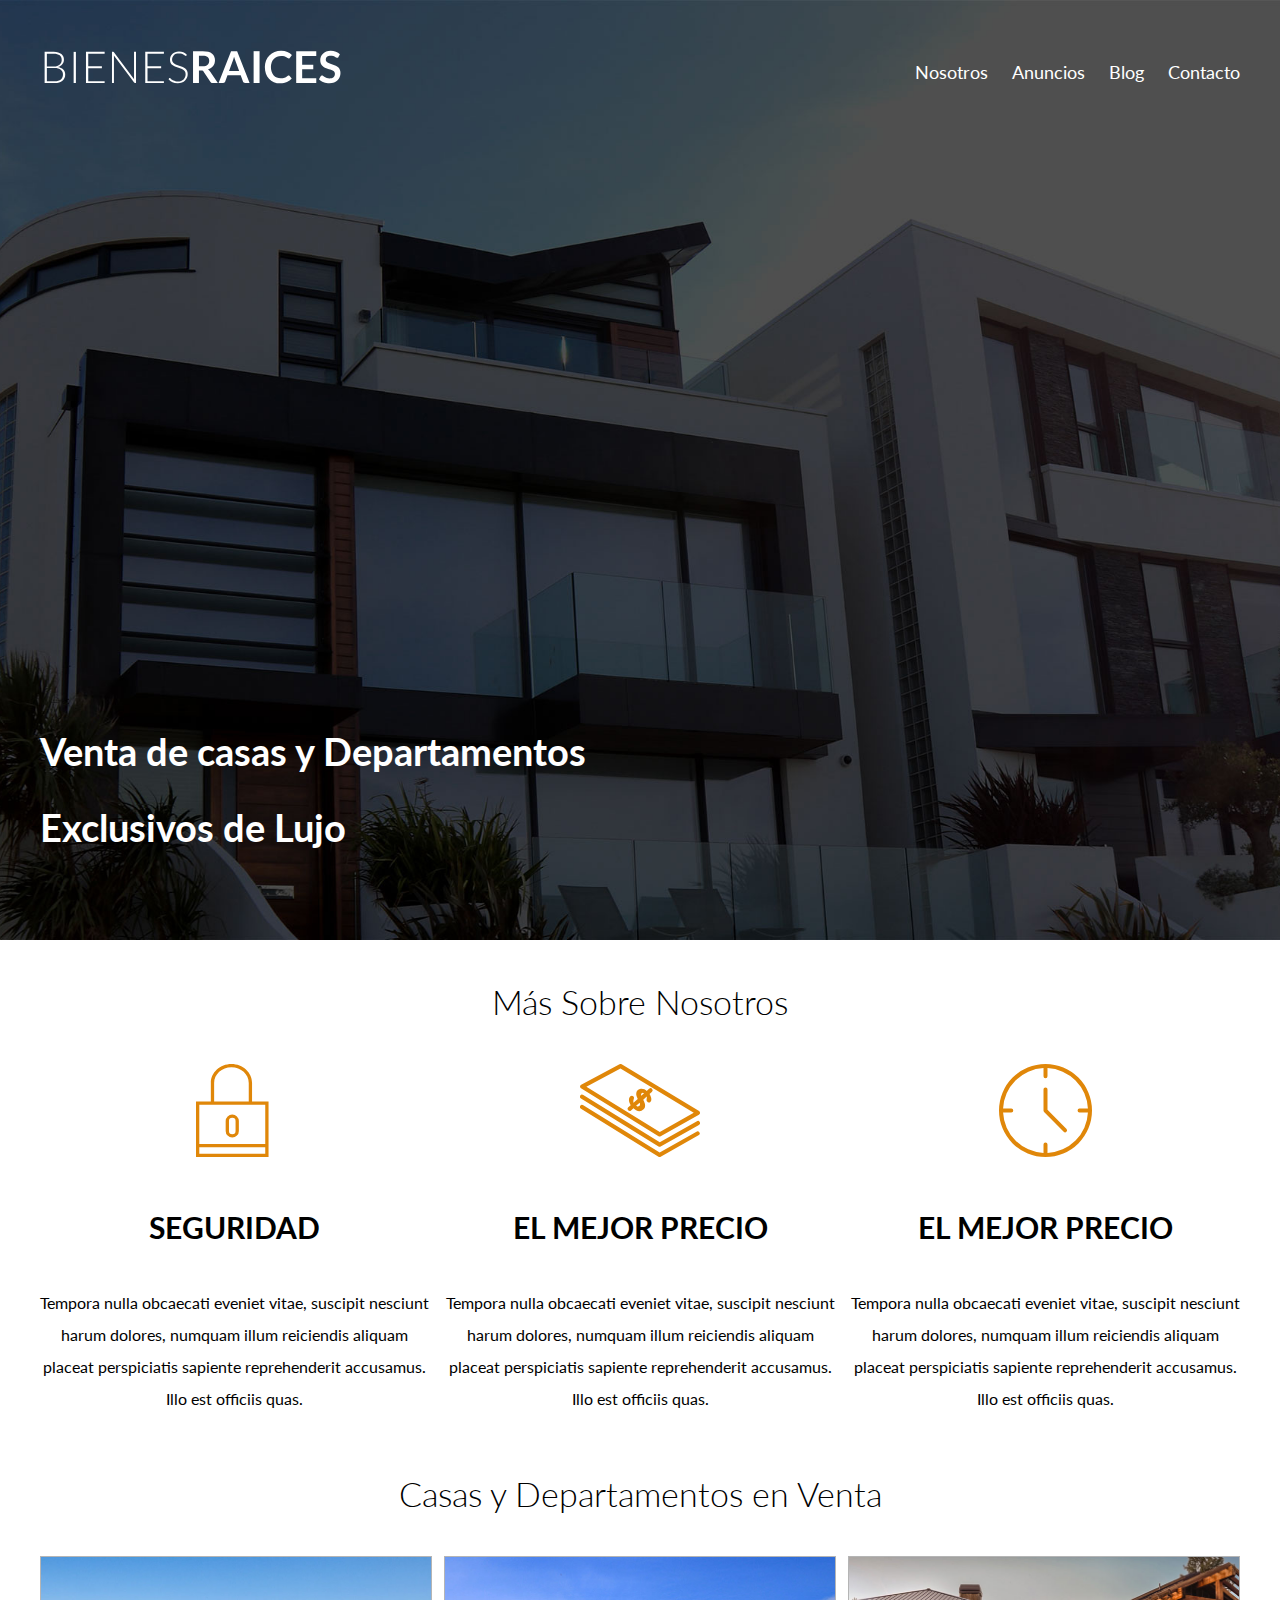
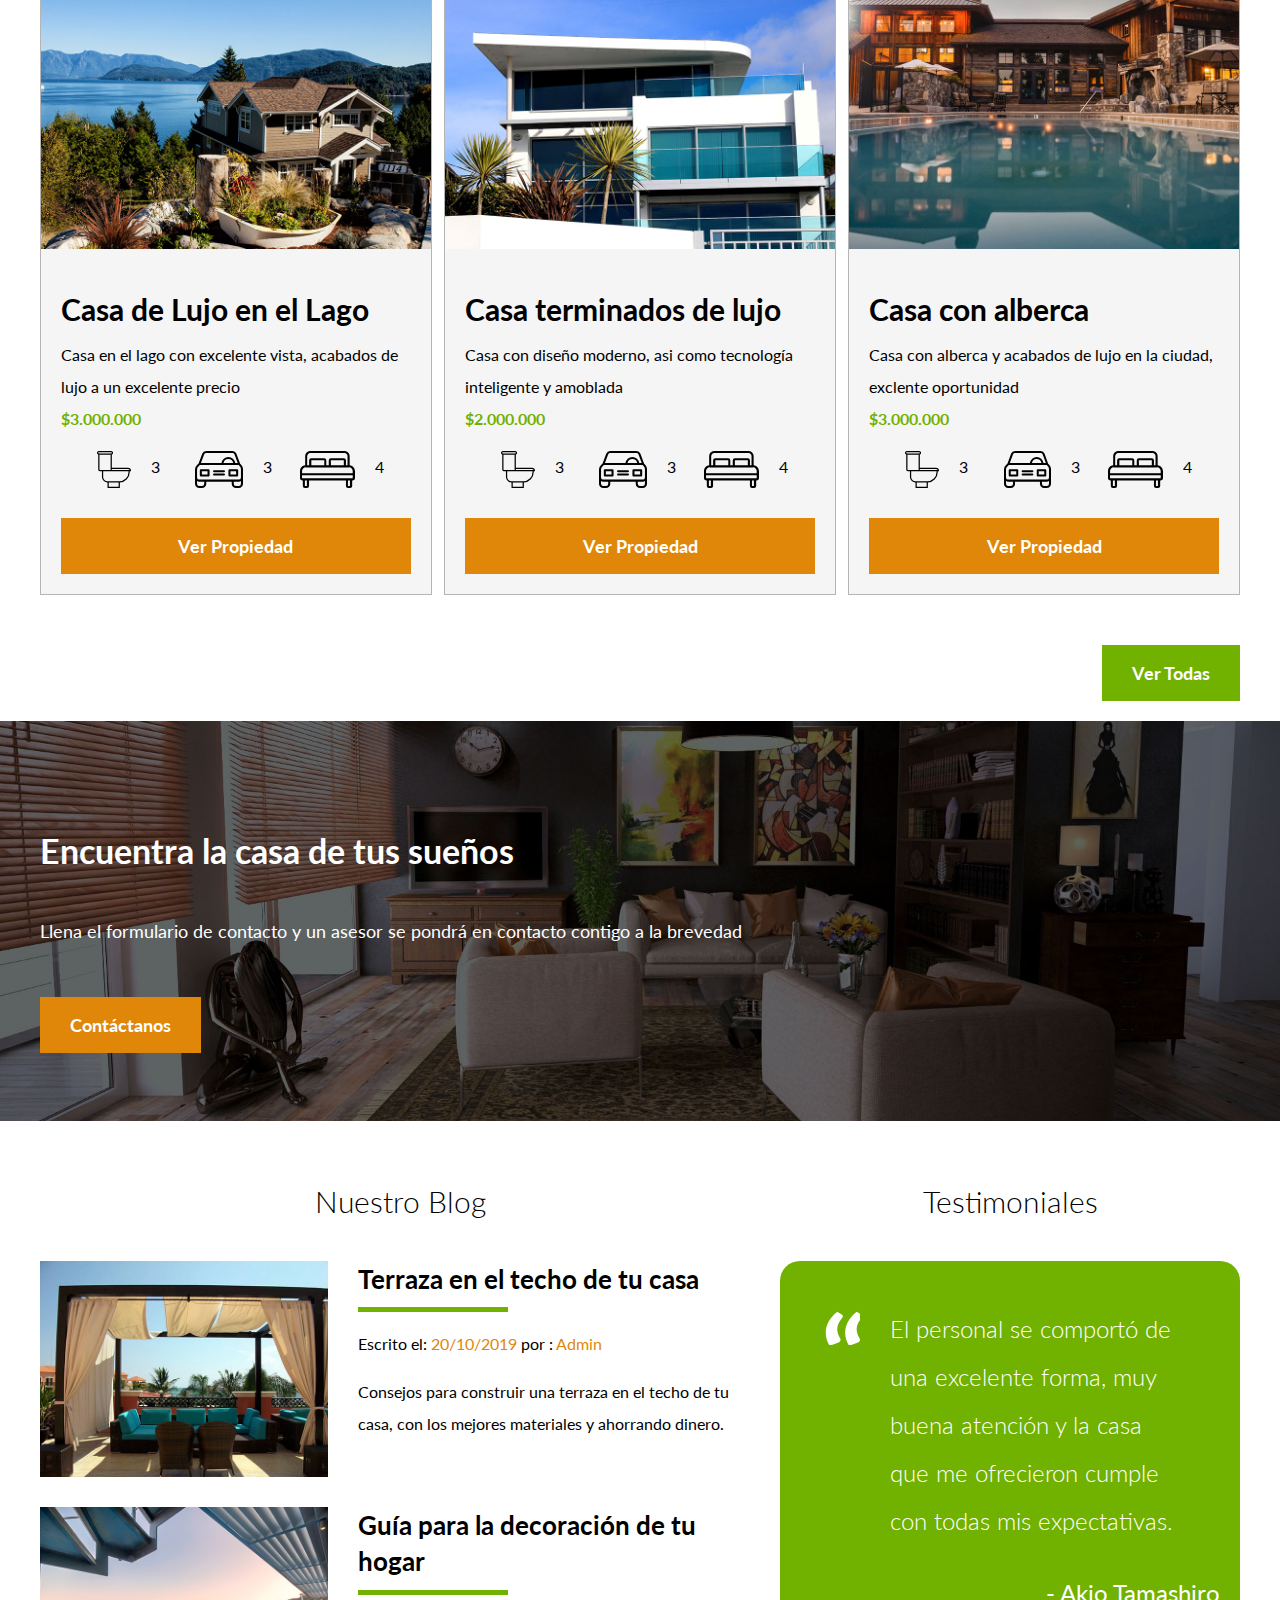
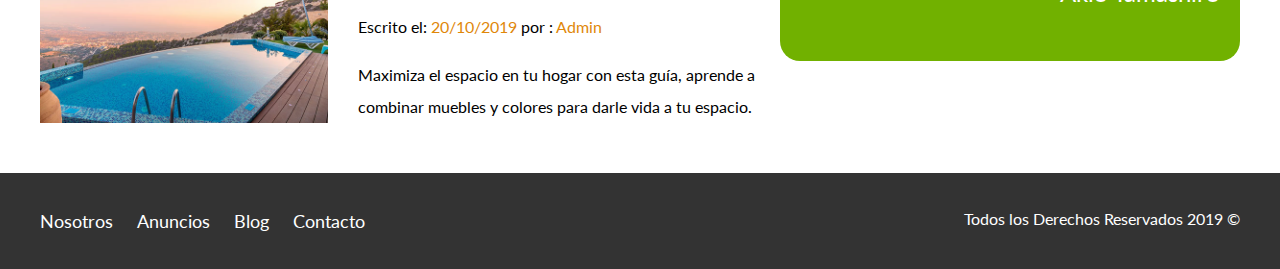
<file: index.html>
<!DOCTYPE html>
<html lang="en">
<head>
    <meta charset="UTF-8">
    <meta name="viewport" content="width=device-width, initial-scale=1.0">
    <meta http-equiv="X-UA-Compatible" content="ie=edge">
    <title>Bienes Raices</title>
    <link href="https://fonts.googleapis.com/css?family=Lato:300,400,700,900&display=swap" rel="stylesheet">
    <link rel="stylesheet" href="css/normalize.css">
    <link rel="stylesheet" href="css/style.css">
</head>
<body>

    <header class="site-header inicio">
        <div class="contenedor contenido-header">
            <div class="barra">
                <a href="/">
                    <img src="img/logo.svg" alt="Logotipo de bienes raices">
                </a>

                <nav class="navegacion">    
                    <a href="nosotros.html">Nosotros</a>
                    <a href="anuncios.html">Anuncios</a>
                    <a href="blog.html">Blog</a>
                    <a href="contacto.html">Contacto</a>
                </nav>
            </div>

            <h1>Venta de casas y Departamentos Exclusivos de Lujo</h1>
        </div>
    </header>

    <section class="contenedor">

        <h2 class="centrar-texto fw-300">Más Sobre Nosotros</h2>

        <div class="iconos-nosotros">
            <div class="icono">
                <img src="img/icono1.svg" alt="Icono Seguridad">
                <h3>Seguridad</h3>
                <p>Tempora nulla obcaecati eveniet vitae, suscipit nesciunt harum dolores, 
                numquam illum reiciendis aliquam placeat perspiciatis sapiente reprehenderit accusamus. 
                Illo est officiis quas.</p>
            </div>
            <div class="icono">
                <img src="img/icono2.svg" alt="Icono mejor precio">
                <h3>El Mejor Precio</h3>
                <p>Tempora nulla obcaecati eveniet vitae, suscipit nesciunt harum dolores, 
                numquam illum reiciendis aliquam placeat perspiciatis sapiente reprehenderit accusamus. 
                Illo est officiis quas.</p>
            </div>
            <div class="icono">
                <img src="img/icono3.svg" alt="Icono a tiempo"> 
                <h3>El Mejor Precio</h3>
                <p>Tempora nulla obcaecati eveniet vitae, suscipit nesciunt harum dolores,
                numquam illum reiciendis aliquam placeat perspiciatis sapiente reprehenderit accusamus. 
                Illo est officiis quas.</p>
            </div>
        </div>
    </section>

    <main class="seccion contenedor">

        <h2 class="fw-300 centrar-texto">Casas y Departamentos en Venta</h2>

        <div class="contenedor-anuncios">
            <div class="anuncio">
                <img src="img/anuncio1.jpg" alt="anuncio 1">
                <div class="contenido-anuncio">
                    <h3>Casa de Lujo en el Lago</h3>
                    <p>Casa en el lago con excelente vista, acabados de lujo a un excelente precio</p>
                    <p class="precio">$3.000.000</p>
                    <ul class="iconos-caracteristicas">
                        <li>
                            <img src="/img/icono_wc.svg" alt="icono wc">
                            <p>3</p>
                        </li>
                        <li>
                            <img src="/img/icono_estacionamiento.svg" alt="icono autos">
                            <p>3</p>
                        </li>
                        <li>
                            <img src="/img/icono_dormitorio.svg" alt="icono habitaciones">
                            <p>4</p>
                        </li>
                    </ul>
                    <a href="anuncio.html" class="boton boton-amarillo d-block">Ver Propiedad</a>
                </div>
            </div>
            <div class="anuncio">
                <img src="img/anuncio2.jpg" alt="anuncio 2">
                <div class="contenido-anuncio">
                    <h3>Casa terminados de lujo</h3>
                    <p>Casa con diseño moderno, asi como tecnología inteligente y amoblada</p>
                    <p class="precio">$2.000.000</p>
                    <ul class="iconos-caracteristicas">
                        <li>
                            <img src="/img/icono_wc.svg" alt="icono wc">
                            <p>3</p>
                        </li>
                        <li>
                            <img src="/img/icono_estacionamiento.svg" alt="icono autos">
                            <p>3</p>
                        </li>
                        <li>
                            <img src="/img/icono_dormitorio.svg" alt="icono habitaciones">
                            <p>4</p>
                        </li>
                    </ul>
                    <a href="anuncio.html" class="boton boton-amarillo d-block">Ver Propiedad</a>
                </div>
            </div>
            <div class="anuncio">
                <img src="img/anuncio3.jpg" alt="anuncio 3">
                <div class="contenido-anuncio">
                    <h3>Casa con alberca</h3>
                    <p>Casa con alberca y acabados de lujo en la ciudad, exclente oportunidad</p>
                    <p class="precio">$3.000.000</p>
                    <ul class="iconos-caracteristicas">
                        <li>
                            <img src="/img/icono_wc.svg" alt="icono wc">
                            <p>3</p>
                        </li>
                        <li>
                            <img src="/img/icono_estacionamiento.svg" alt="icono autos">
                            <p>3</p>
                        </li>
                        <li>
                            <img src="/img/icono_dormitorio.svg" alt="icono habitaciones">
                            <p>4</p>
                        </li>
                    </ul>
                    <a href="anuncio.html" class="boton boton-amarillo d-block">Ver Propiedad</a>
                </div>
            </div>
        </div>
        <div class="ver-todas">
            <a href="anuncios.html" class="boton boton-verde">Ver Todas</a>
        </div>
    </main>

    <section class="imagen-contacto">
        <div class="contenedor contenido-contacto">
        <h2>Encuentra la casa de tus sueños</h2>
        <p>Llena el formulario de contacto y un asesor se pondrá en contacto contigo
        a la brevedad
        </p>

        <a href="contacto.html" class="boton boton-amarillo">Contáctanos</a>
        </div>
    </section>

    <div class="seccion-inferior contenedor seccion">
        <section class="blog">

            <h3 class="centrar-texto fw-300">Nuestro Blog</h3>
            
            <article class="entrada-blog">
                <div class="imagen">
                    <img src="img/blog1.jpg" alt="blog 1">
                </div>
                <div class="texto-entrada">
                    <a href="entrada.html">
                        <h4>Terraza en el techo de tu casa</h4>
                    </a>
                    <p>Escrito el: <span>20/10/2019</span> por : <span>Admin</span></p>
                    <p>Consejos para construir una terraza en el techo de tu casa, con los mejores materiales 
                    y ahorrando dinero. </p>
                </div>
            </article>
            <article class="entrada-blog">
                <div class="imagen">
                    <img src="img/blog2.jpg" alt="blog 2">
                </div>
                <div class="texto-entrada">
                    <div class="texto-entrada">
                    <a href="entrada.html">
                        <h4>Guía para la decoración de tu hogar</h4>
                    </a>
                    <p>Escrito el: <span>20/10/2019</span> por : <span>Admin</span></p>
                    <p>Maximiza el espacio en tu hogar con esta guía, aprende a combinar muebles y colores para darle
                    vida a tu espacio.</p>
                </div>
            </article>

        </section>

        <section class="testimoniales">
                    
            <h3 class="centrar-texto fw-300">Testimoniales</h3>
            <div class="testimonial">
                <blockquote>
                    El personal se comportó de una excelente forma, muy buena atención y la casa que me ofrecieron cumple
                    con todas mis expectativas.
                </blockquote>
                <p>- Akio Tamashiro</p>
            </div>

        </section>
    </div>
    
    <footer class="site-footer seccion">
        <div class="contenedor contenedor-footer">
            <nav class="navegacion">
                <a href="nosotros.html">Nosotros</a>
                <a href="anuncios.html">Anuncios</a>
                <a href="blog.html">Blog</a>
                <a href="contacto.html">Contacto</a>
            </nav>
            <p class="copyright">Todos los Derechos Reservados 2019 &copy;</p> 
        </div>
    </footer>
    
</body> 
</html>
</file>
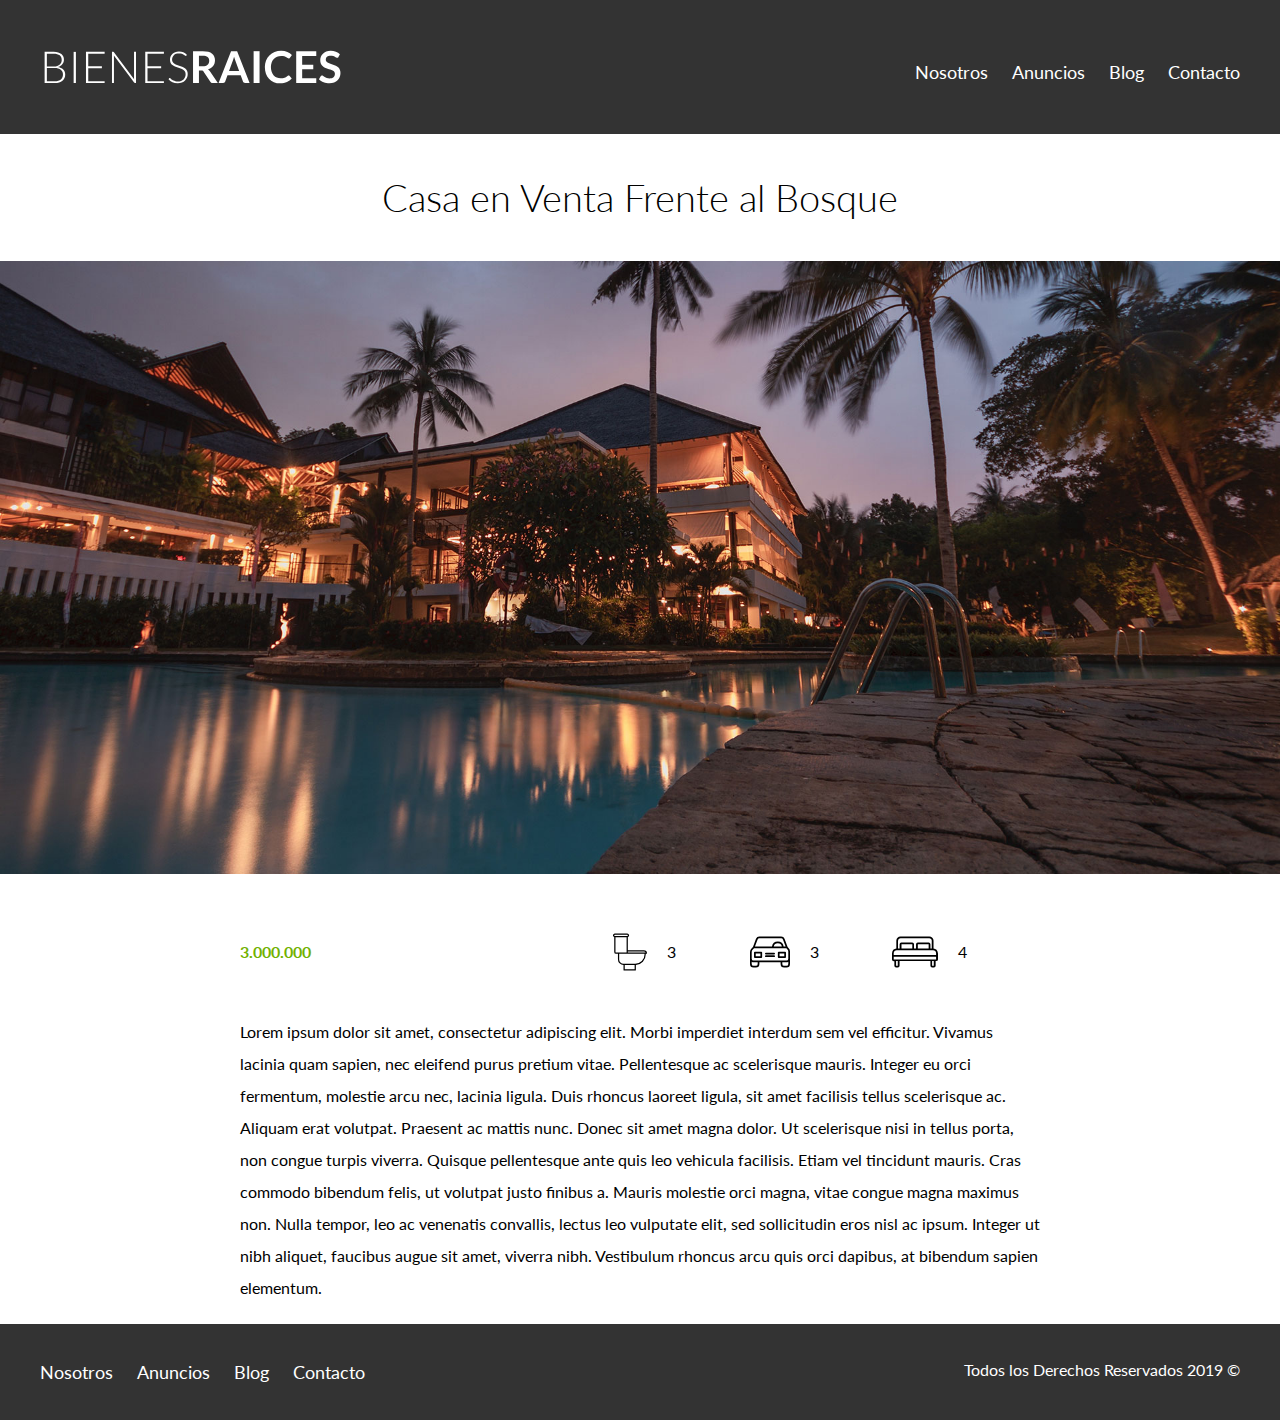
<file: anuncio.html>
<!DOCTYPE html>
<html lang="en">
<head>
    <meta charset="UTF-8">
    <meta name="viewport" content="width=device-width, initial-scale=1.0">
    <meta http-equiv="X-UA-Compatible" content="ie=edge">
    <title>Bienes Raices</title>
    <link href="https://fonts.googleapis.com/css?family=Lato:300,400,700,900&display=swap" rel="stylesheet">
    <link rel="stylesheet" href="css/normalize.css">
    <link rel="stylesheet" href="css/style.css">
</head>
<body>

    <header class="site-header">
        <div class="contenedor contenido-header">
            <div class="barra">
                <a href="/">
                    <img src="img/logo.svg" alt="Logotipo de bienes raices">
                </a>

                <nav class="navegacion">    
                    <a href="nosotros.html">Nosotros</a>
                    <a href="anuncios.html">Anuncios</a>
                    <a href="blog.html">Blog</a>
                    <a href="contacto.html">Contacto</a>
                </nav>
            </div>
        </div>
    </header>
    <h1 class="fw-300 centrar-texto">Casa en Venta Frente al Bosque</h1>
    <img src="/img/destacada.jpg" alt="imagen anuncio">
    <main class="contenedor seccion contenido-centrado">
        <div class="resumen-propiedad">
            <p class="precio">3.000.000</p>
            <ul class="iconos-caracteristicas">
                <li>
                    <img src="/img/icono_wc.svg" alt="icono wc">
                    <p>3</p>
                </li>
                <li>
                    <img src="/img/icono_estacionamiento.svg" alt="icono autos">
                    <p>3</p>
                </li>
                <li>
                    <img src="/img/icono_dormitorio.svg" alt="icono habitaciones">
                    <p>4</p>
                </li>
            </ul>
        </div>
        <p> Lorem ipsum dolor sit amet, consectetur adipiscing elit. Morbi imperdiet interdum sem vel efficitur. Vivamus lacinia quam sapien, nec eleifend purus pretium vitae. Pellentesque ac scelerisque mauris. Integer eu orci fermentum, molestie arcu nec, lacinia ligula. Duis rhoncus laoreet ligula, sit amet facilisis tellus scelerisque ac. Aliquam erat volutpat. Praesent ac mattis nunc.
            Donec sit amet magna dolor. Ut scelerisque nisi in tellus porta, non congue turpis viverra. Quisque pellentesque ante quis leo vehicula facilisis. Etiam vel tincidunt mauris. Cras commodo bibendum felis, ut volutpat justo finibus a. Mauris molestie orci magna, vitae congue magna maximus non. Nulla tempor, leo ac venenatis convallis, lectus leo vulputate elit, sed sollicitudin eros nisl ac ipsum. Integer ut nibh aliquet, faucibus augue sit amet, viverra nibh. Vestibulum rhoncus arcu quis orci dapibus, at bibendum sapien elementum.</p>
    </main>
    <footer class="site-footer seccion">
        <div class="contenedor contenedor-footer">
            <nav class="navegacion">
                <a href="nosotros.html">Nosotros</a>
                <a href="anuncios.html">Anuncios</a>
                <a href="blog.html">Blog</a>
                <a href="contacto.html">Contacto</a>
            </nav>
            <p class="copyright">Todos los Derechos Reservados 2019 &copy;</p> 
        </div>
    </footer>
    
</body> 
</html>
</file>
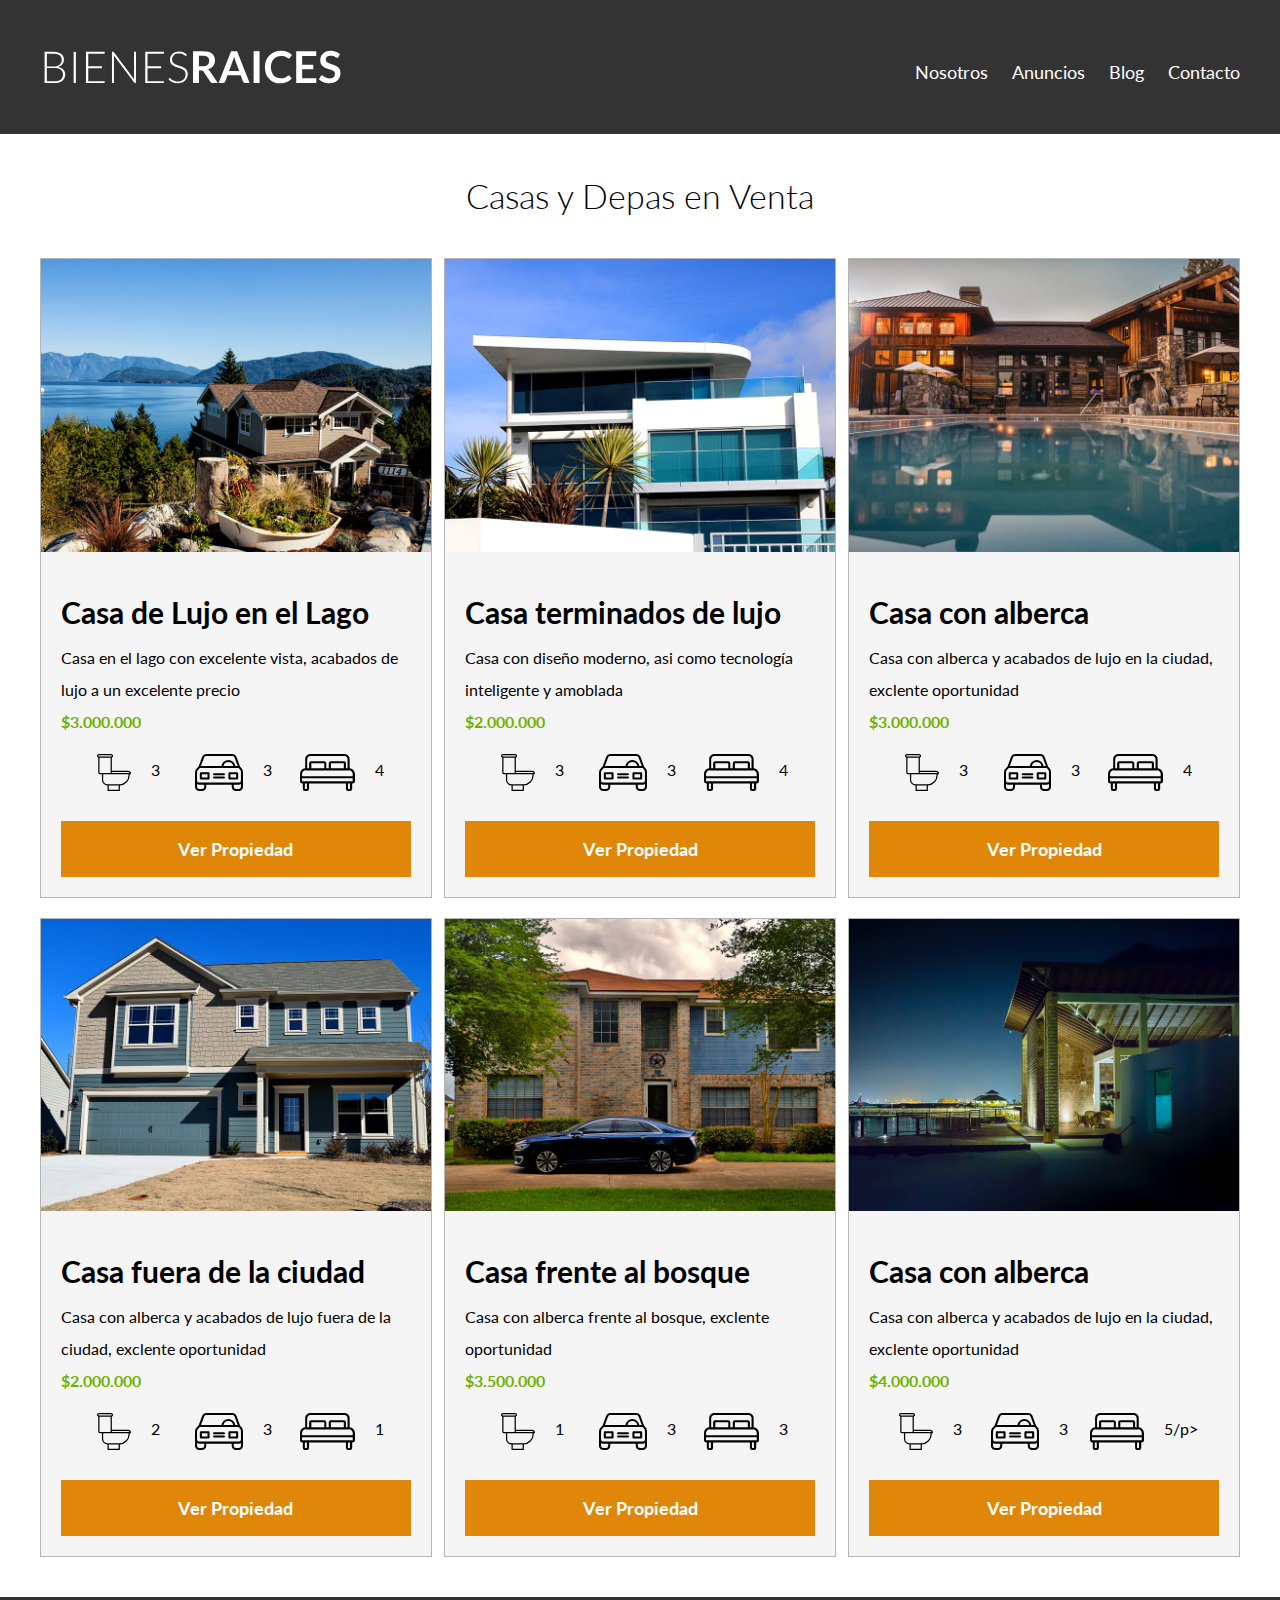
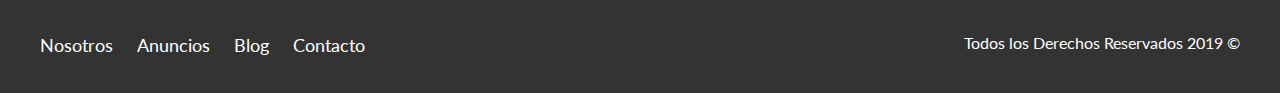
<file: anuncios.html>
<!DOCTYPE html>
<html lang="en">
<head>
    <meta charset="UTF-8">
    <meta name="viewport" content="width=device-width, initial-scale=1.0">
    <meta http-equiv="X-UA-Compatible" content="ie=edge">
    <title>Bienes Raices</title>
    <link href="https://fonts.googleapis.com/css?family=Lato:300,400,700,900&display=swap" rel="stylesheet">
    <link rel="stylesheet" href="css/normalize.css">
    <link rel="stylesheet" href="css/style.css">
</head>
<body>

    <header class="site-header">
        <div class="contenedor contenido-header">
            <div class="barra">
                <a href="/">
                    <img src="img/logo.svg" alt="Logotipo de bienes raices">
                </a>

                <nav class="navegacion">    
                    <a href="nosotros.html">Nosotros</a>
                    <a href="anuncios.html">Anuncios</a>
                    <a href="blog.html">Blog</a>
                    <a href="contacto.html">Contacto</a>
                </nav>
            </div>
        </div>
    </header>
     
    <main class="seccion contenedor">

        <h2 class="fw-300 centrar-texto">Casas y Depas en Venta</h2>

        <div class="contenedor-anuncios">
            <div class="anuncio">
                <img src="img/anuncio1.jpg" alt="anuncio 1">
                <div class="contenido-anuncio">
                    <h3>Casa de Lujo en el Lago</h3>
                    <p>Casa en el lago con excelente vista, acabados de lujo a un excelente precio</p>
                    <p class="precio">$3.000.000</p>
                    <ul class="iconos-caracteristicas">
                        <li>
                            <img src="/img/icono_wc.svg" alt="icono wc">
                            <p>3</p>
                        </li>
                        <li>
                            <img src="/img/icono_estacionamiento.svg" alt="icono autos">
                            <p>3</p>
                        </li>
                        <li>
                            <img src="/img/icono_dormitorio.svg" alt="icono habitaciones">
                            <p>4</p>
                        </li>
                    </ul>
                    <a href="anuncio.html" class="boton boton-amarillo d-block">Ver Propiedad</a>
                </div>
            </div>
            <div class="anuncio">
                <img src="img/anuncio2.jpg" alt="anuncio 2">
                <div class="contenido-anuncio">
                    <h3>Casa terminados de lujo</h3>
                    <p>Casa con diseño moderno, asi como tecnología inteligente y amoblada</p>
                    <p class="precio">$2.000.000</p>
                    <ul class="iconos-caracteristicas">
                        <li>
                            <img src="/img/icono_wc.svg" alt="icono wc">
                            <p>3</p>
                        </li>
                        <li>
                            <img src="/img/icono_estacionamiento.svg" alt="icono autos">
                            <p>3</p>
                        </li>
                        <li>
                            <img src="/img/icono_dormitorio.svg" alt="icono habitaciones">
                            <p>4</p>
                        </li>
                    </ul>
                    <a href="anuncio.html" class="boton boton-amarillo d-block">Ver Propiedad</a>
                </div>
            </div>
            <div class="anuncio">
                <img src="img/anuncio3.jpg" alt="anuncio 3">
                <div class="contenido-anuncio">
                    <h3>Casa con alberca</h3>
                    <p>Casa con alberca y acabados de lujo en la ciudad, exclente oportunidad</p>
                    <p class="precio">$3.000.000</p>
                    <ul class="iconos-caracteristicas">
                        <li>
                            <img src="/img/icono_wc.svg" alt="icono wc">
                            <p>3</p>
                        </li>
                        <li>
                            <img src="/img/icono_estacionamiento.svg" alt="icono autos">
                            <p>3</p>
                        </li>
                        <li>
                            <img src="/img/icono_dormitorio.svg" alt="icono habitaciones">
                            <p>4</p>
                        </li>
                    </ul>
                    <a href="anuncio.html" class="boton boton-amarillo d-block">Ver Propiedad</a>
                </div>
            </div>
            <div class="anuncio">
                <img src="img/anuncio4.jpg" alt="anuncio 4">
                <div class="contenido-anuncio">
                    <h3>Casa fuera de la ciudad</h3>
                    <p>Casa con alberca y acabados de lujo fuera de la ciudad, exclente oportunidad</p>
                    <p class="precio">$2.000.000</p>
                    <ul class="iconos-caracteristicas">
                        <li>
                            <img src="/img/icono_wc.svg" alt="icono wc">
                            <p>2</p>
                        </li>
                        <li>
                            <img src="/img/icono_estacionamiento.svg" alt="icono autos">
                            <p>3</p>
                        </li>
                        <li>
                            <img src="/img/icono_dormitorio.svg" alt="icono habitaciones">
                            <p>1</p>
                        </li>
                    </ul>
                    <a href="anuncio.html" class="boton boton-amarillo d-block">Ver Propiedad</a>
                </div>
            </div>
            <div class="anuncio">
                <img src="img/anuncio5.jpg" alt="anuncio 3">
                <div class="contenido-anuncio">
                    <h3>Casa frente al bosque</h3>
                    <p>Casa con alberca frente al bosque, exclente oportunidad</p>
                    <p class="precio">$3.500.000</p>
                    <ul class="iconos-caracteristicas">
                        <li>
                            <img src="/img/icono_wc.svg" alt="icono wc">
                            <p>1</p>
                        </li>
                        <li>
                            <img src="/img/icono_estacionamiento.svg" alt="icono autos">
                            <p>3</p>
                        </li>
                        <li>
                            <img src="/img/icono_dormitorio.svg" alt="icono habitaciones">
                            <p>3</p>
                        </li>
                    </ul>
                    <a href="anuncio.html" class="boton boton-amarillo d-block">Ver Propiedad</a>
                </div>
            </div>
            <div class="anuncio">
                <img src="img/anuncio6.jpg" alt="anuncio 3">
                <div class="contenido-anuncio">
                    <h3>Casa con alberca</h3>
                    <p>Casa con alberca y acabados de lujo en la ciudad, exclente oportunidad</p>
                    <p class="precio">$4.000.000</p>
                    <ul class="iconos-caracteristicas">
                        <li>
                            <img src="/img/icono_wc.svg" alt="icono wc">
                            <p>3</p>
                        </li>
                        <li>
                            <img src="/img/icono_estacionamiento.svg" alt="icono autos">
                            <p>3</p>
                        </li>
                        <li>
                            <img src="/img/icono_dormitorio.svg" alt="icono habitaciones">
                            <p>5/p>
                        </li>
                    </ul>
                    <a href="anuncio.html" class="boton boton-amarillo d-block">Ver Propiedad</a>
                </div>
            </div>
        </div>
    </main>

    <footer class="site-footer seccion">
        <div class="contenedor contenedor-footer">
            <nav class="navegacion">
                <a href="nosotros.html">Nosotros</a>
                <a href="anuncios.html">Anuncios</a>
                <a href="blog.html">Blog</a>
                <a href="contacto.html">Contacto</a>
            </nav>
            <p class="copyright">Todos los Derechos Reservados 2019 &copy;</p> 
        </div>
    </footer>
    
</body> 
</html>
</file>
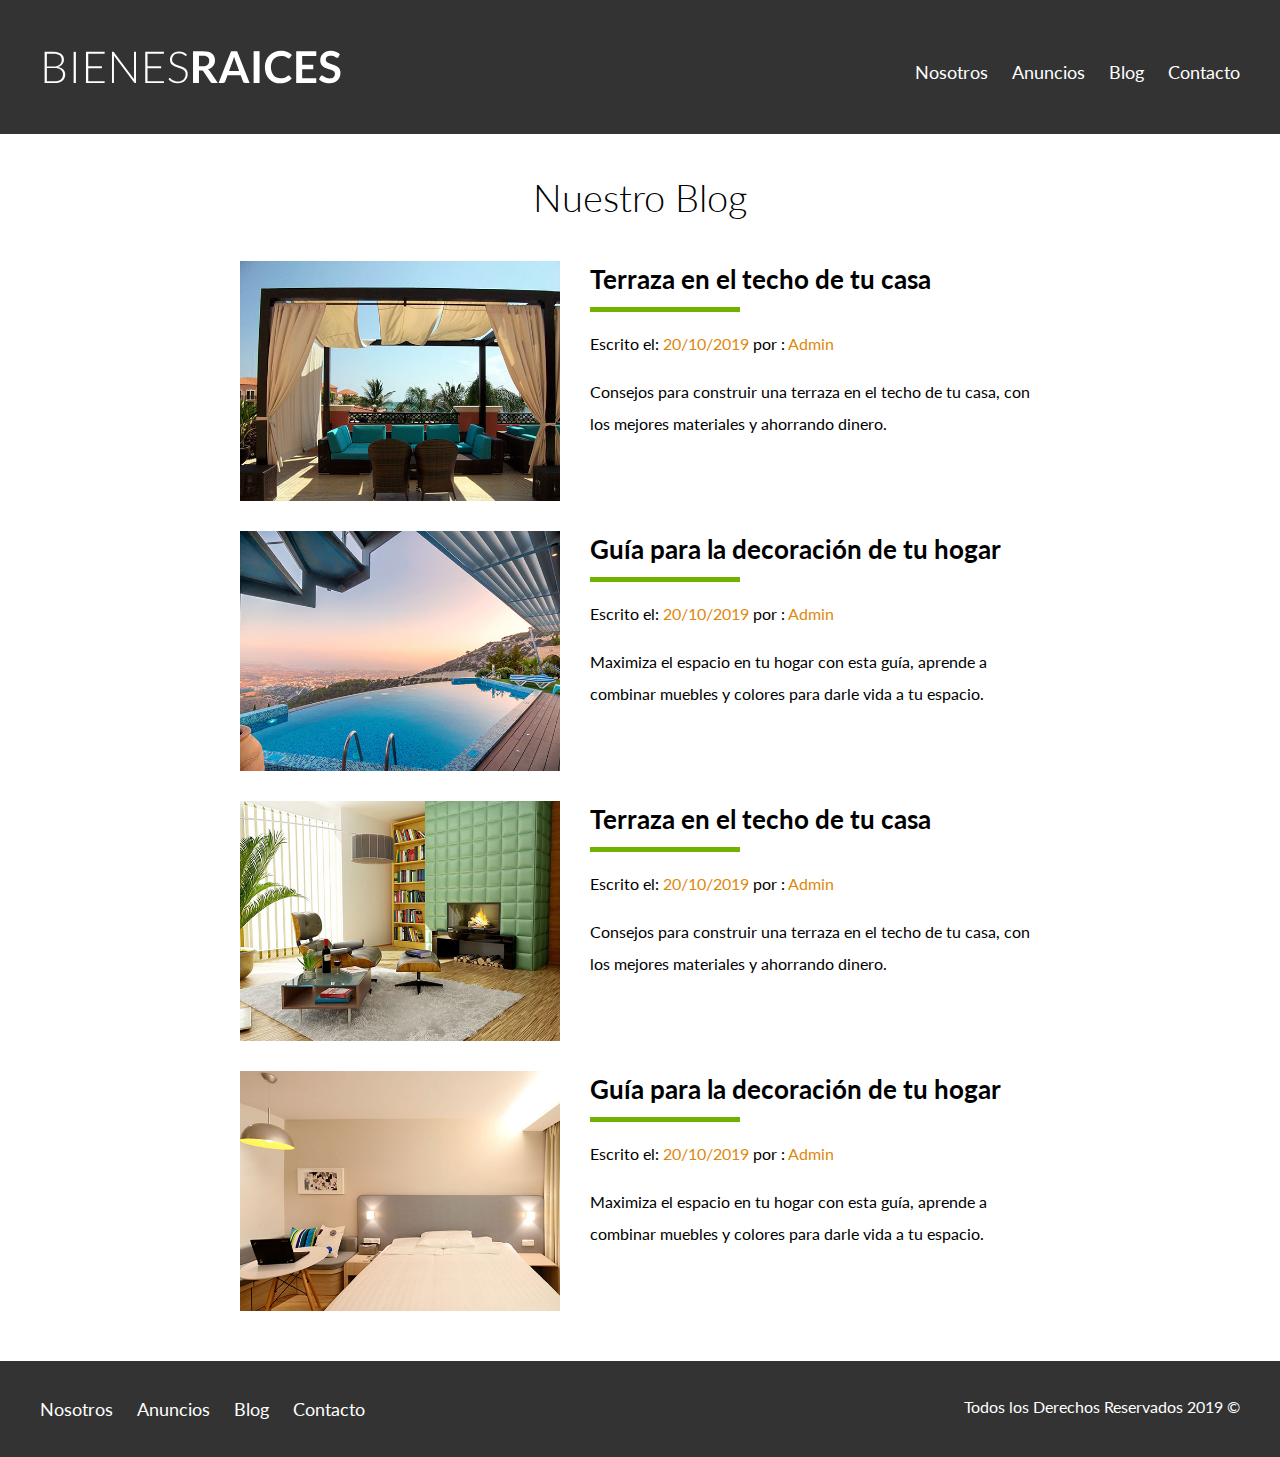
<file: blog.html>
<!DOCTYPE html>
<html lang="en">
<head>
    <meta charset="UTF-8">
    <meta name="viewport" content="width=device-width, initial-scale=1.0">
    <meta http-equiv="X-UA-Compatible" content="ie=edge">
    <title>Bienes Raices</title>
    <link href="https://fonts.googleapis.com/css?family=Lato:300,400,700,900&display=swap" rel="stylesheet">
    <link rel="stylesheet" href="css/normalize.css">
    <link rel="stylesheet" href="css/style.css">
</head>
<body>

    <header class="site-header">
        <div class="contenedor contenido-header">
            <div class="barra">
                <a href="/">
                    <img src="img/logo.svg" alt="Logotipo de bienes raices">
                </a>

                <nav class="navegacion">    
                    <a href="nosotros.html">Nosotros</a>
                    <a href="anuncios.html">Anuncios</a>
                    <a href="blog.html">Blog</a>
                    <a href="contacto.html">Contacto</a>
                </nav>
            </div>
        </div>
    </header>
    <main class="contenedor seccion contenido-centrado">
        <h1 class="fw-300 centrar-texto">Nuestro Blog</h1>
        <article class="entrada-blog">
            <div class="imagen">
                <img src="img/blog1.jpg" alt="blog 1">
            </div>
            <div class="texto-entrada">
                <a href="entrada.html">
                    <h4>Terraza en el techo de tu casa</h4>
                </a>
                <p>Escrito el: <span>20/10/2019</span> por : <span>Admin</span></p>
                <p>Consejos para construir una terraza en el techo de tu casa, con los mejores materiales 
                y ahorrando dinero. </p>
            </div>
        </article>
        <article class="entrada-blog">
            <div class="imagen">
                <img src="img/blog2.jpg" alt="blog 2">
            </div>
            <div class="texto-entrada">
                <div class="texto-entrada">
                <a href="entrada.html">
                    <h4>Guía para la decoración de tu hogar</h4>
                </a>
                <p>Escrito el: <span>20/10/2019</span> por : <span>Admin</span></p>
                <p>Maximiza el espacio en tu hogar con esta guía, aprende a combinar muebles y colores para darle
                vida a tu espacio.</p>
            </div>
        </article>
        <article class="entrada-blog">
            <div class="imagen">
                <img src="img/blog3.jpg" alt="blog 1">
            </div>
            <div class="texto-entrada">
                <a href="entrada.html">
                    <h4>Terraza en el techo de tu casa</h4>
                </a>
                <p>Escrito el: <span>20/10/2019</span> por : <span>Admin</span></p>
                <p>Consejos para construir una terraza en el techo de tu casa, con los mejores materiales 
                y ahorrando dinero. </p>
            </div>
        </article>
        <article class="entrada-blog">
            <div class="imagen">
                <img src="img/blog4.jpg" alt="blog 2">
            </div>
            <div class="texto-entrada">
                <div class="texto-entrada">
                <a href="entrada.html">
                    <h4>Guía para la decoración de tu hogar</h4>
                </a>
                <p>Escrito el: <span>20/10/2019</span> por : <span>Admin</span></p>
                <p>Maximiza el espacio en tu hogar con esta guía, aprende a combinar muebles y colores para darle
                vida a tu espacio.</p>
            </div>
        </article>
    </main>
    <footer class="site-footer seccion">
        <div class="contenedor contenedor-footer">
            <nav class="navegacion">
                <a href="nosotros.html">Nosotros</a>
                <a href="anuncios.html">Anuncios</a>
                <a href="blog.html">Blog</a>
                <a href="contacto.html">Contacto</a>
            </nav>
            <p class="copyright">Todos los Derechos Reservados 2019 &copy;</p> 
        </div>
    </footer>
    
</body> 
</html>
</file>
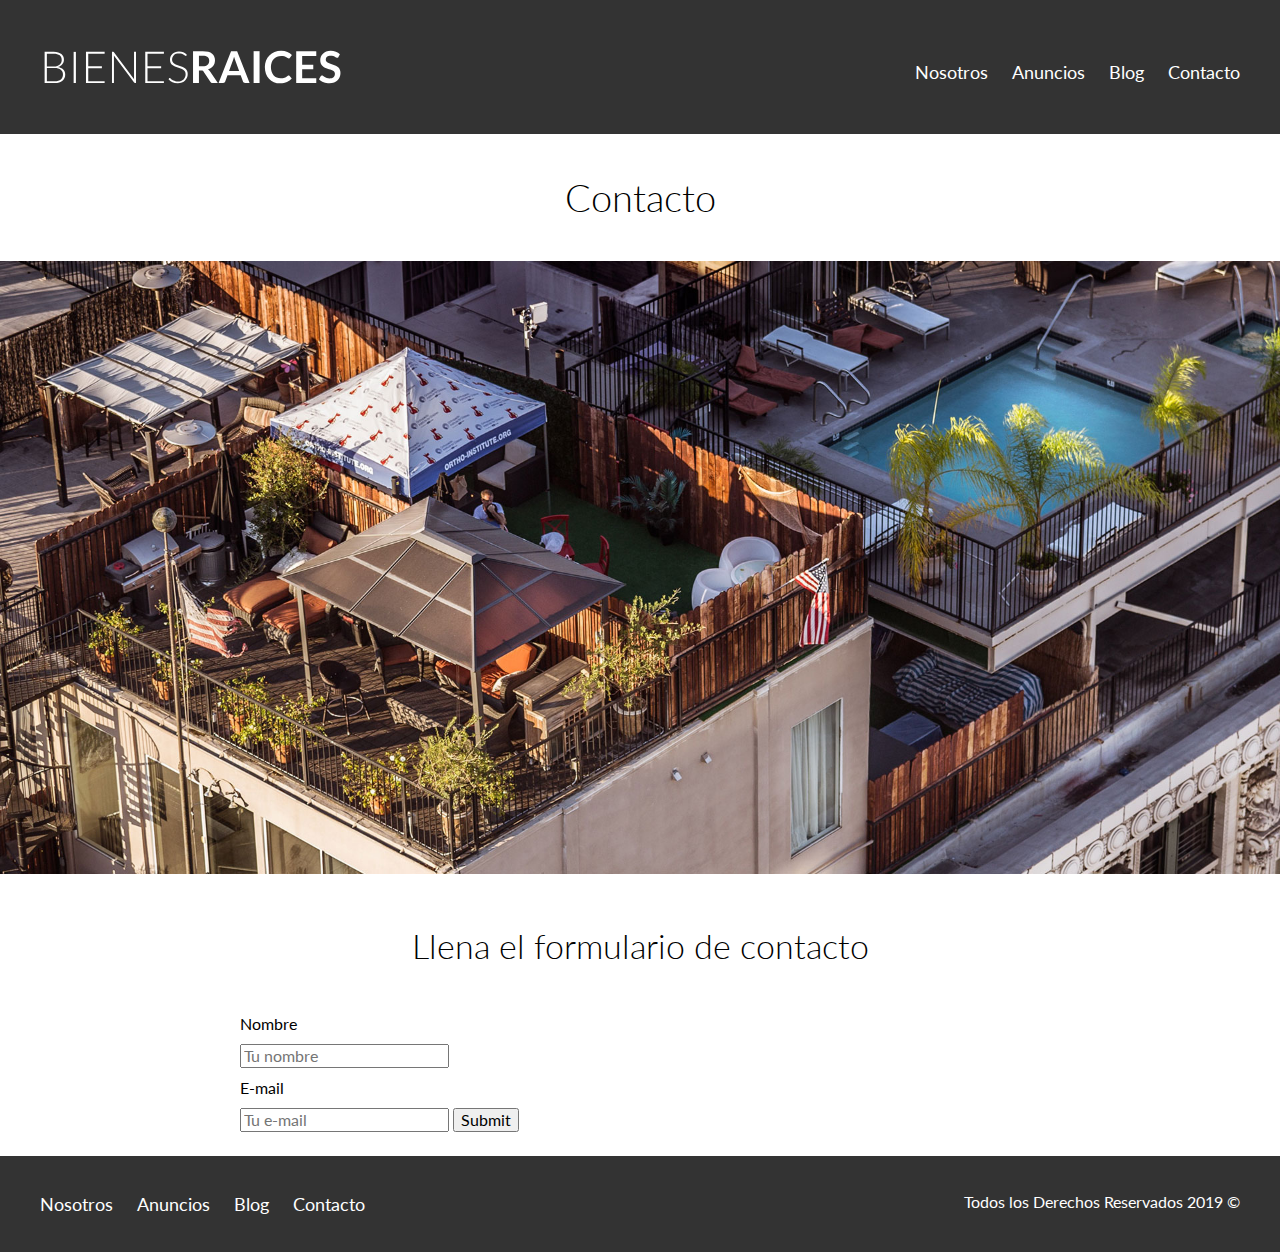
<file: contacto.html>
<!DOCTYPE html>
<html lang="en">
<head>
    <meta charset="UTF-8">
    <meta name="viewport" content="width=device-width, initial-scale=1.0">
    <meta http-equiv="X-UA-Compatible" content="ie=edge">
    <title>Bienes Raices</title>
    <link href="https://fonts.googleapis.com/css?family=Lato:300,400,700,900&display=swap" rel="stylesheet">
    <link rel="stylesheet" href="css/normalize.css">
    <link rel="stylesheet" href="css/style.css">
</head>
<body>

    <header class="site-header">
        <div class="contenedor contenido-header">
            <div class="barra">
                <a href="/">
                    <img src="img/logo.svg" alt="Logotipo de bienes raices">
                </a>

                <nav class="navegacion">    
                    <a href="nosotros.html">Nosotros</a>
                    <a href="anuncios.html">Anuncios</a>
                    <a href="blog.html">Blog</a>
                    <a href="contacto.html">Contacto</a>
                </nav>
            </div>
        </div>
    </header>
    <h1 class="fw-300 centrar-texto">Contacto</h1>
    <img src="img/destacada3.jpg" alt="Principal">
    <main class="contenedor seccion contenido-centrado">
        <h2 class="fw-300 centrar-texto">Llena el formulario de contacto</h2>

        <form action="">
            <label for="nombre">Nombre</label>
            <input type="text" id="nombre" placeholder="Tu nombre">

            <label for="email">E-mail</label>
            <input type="email" id="email" placeholder="Tu e-mail" required>

            <input type="submit">
        </form>
    </main>
    <footer class="site-footer seccion">
        <div class="contenedor contenedor-footer">
            <nav class="navegacion">
                <a href="nosotros.html">Nosotros</a>
                <a href="anuncios.html">Anuncios</a>
                <a href="blog.html">Blog</a>
                <a href="contacto.html">Contacto</a>
            </nav>
            <p class="copyright">Todos los Derechos Reservados 2019 &copy;</p> 
        </div>
    </footer>
    
</body> 
</html>
</file>
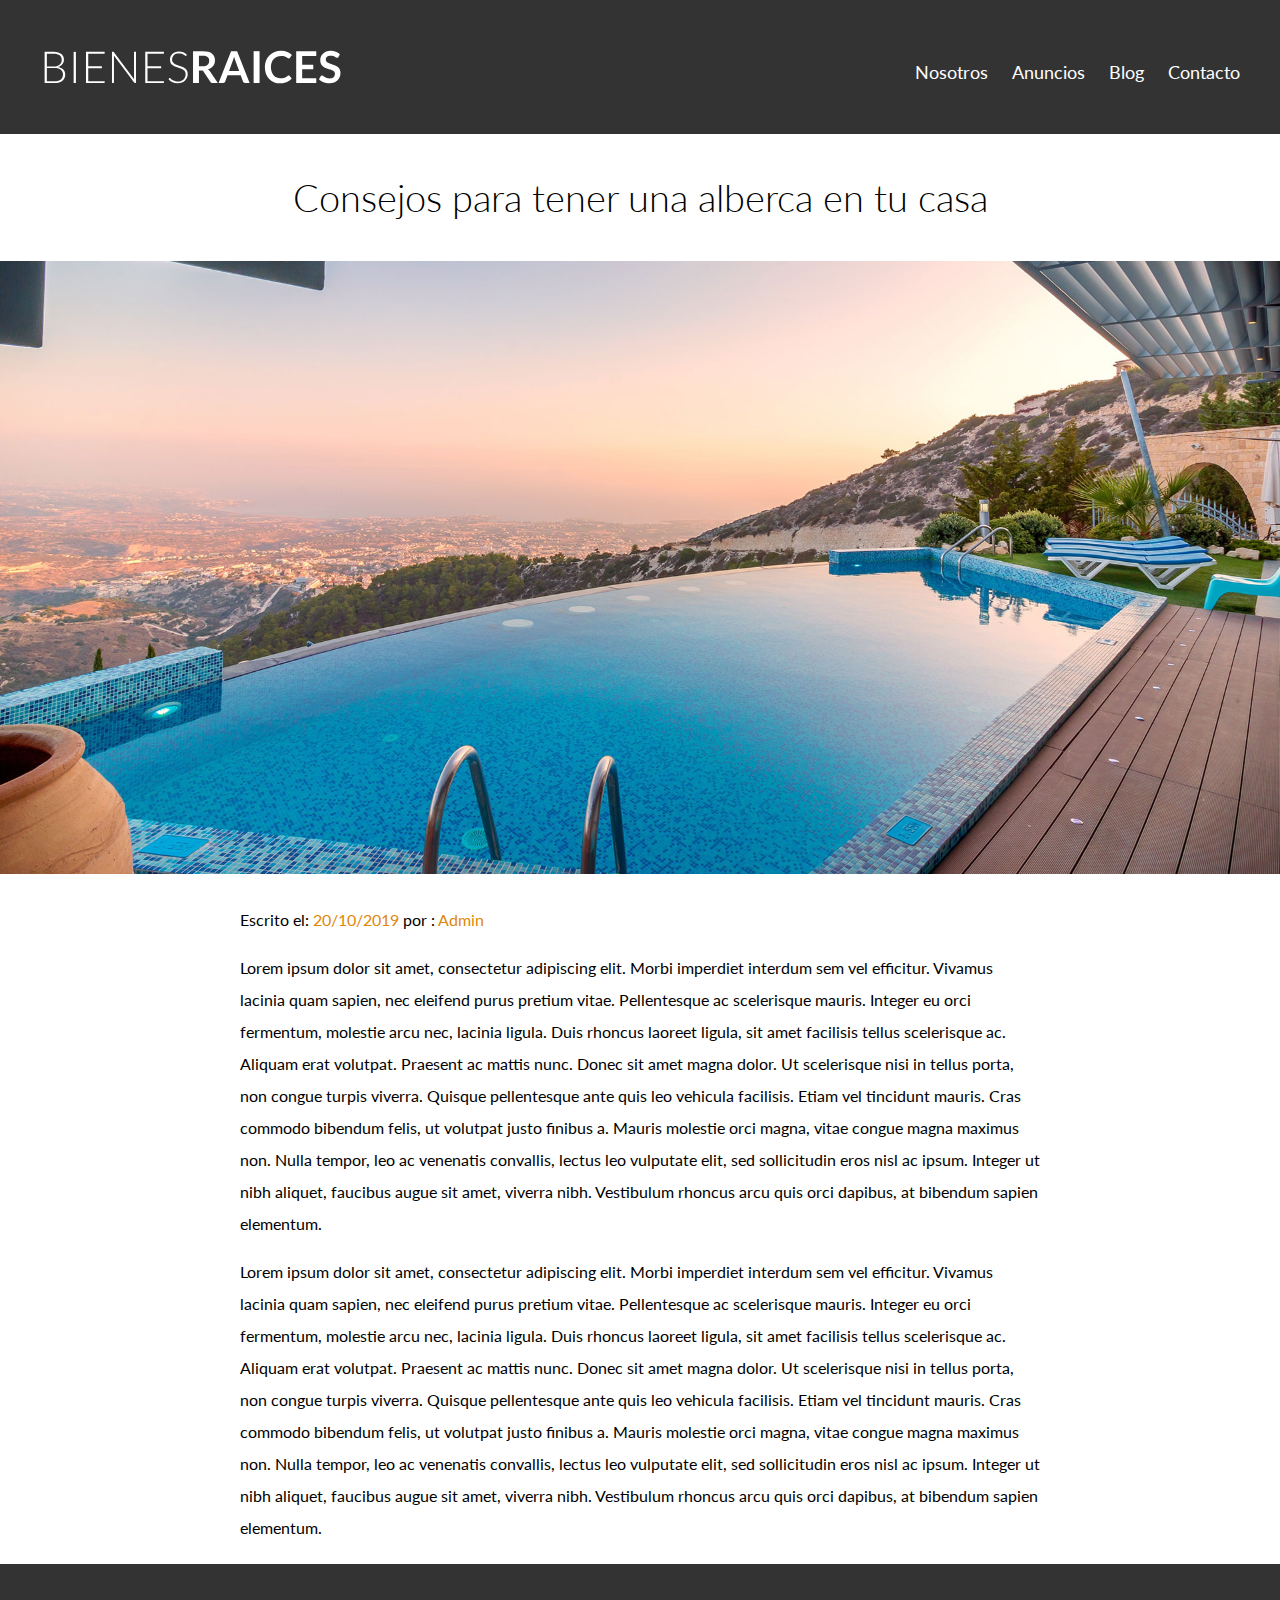
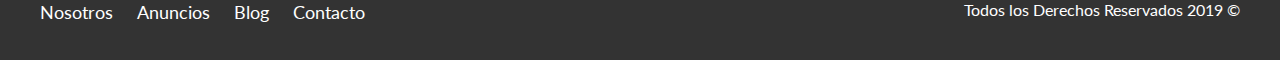
<file: entrada.html>
<!DOCTYPE html>
<html lang="en">
<head>
    <meta charset="UTF-8">
    <meta name="viewport" content="width=device-width, initial-scale=1.0">
    <meta http-equiv="X-UA-Compatible" content="ie=edge">
    <title>Bienes Raices</title>
    <link href="https://fonts.googleapis.com/css?family=Lato:300,400,700,900&display=swap" rel="stylesheet">
    <link rel="stylesheet" href="css/normalize.css">
    <link rel="stylesheet" href="css/style.css">
</head>
<body>

    <header class="site-header">
        <div class="contenedor contenido-header">
            <div class="barra">
                <a href="/">
                    <img src="img/logo.svg" alt="Logotipo de bienes raices">
                </a>

                <nav class="navegacion">    
                    <a href="nosotros.html">Nosotros</a>
                    <a href="anuncios.html">Anuncios</a>
                    <a href="blog.html">Blog</a>
                    <a href="contacto.html">Contacto</a>
                </nav>
            </div>
        </div>
    </header>
    <h1 class="fw-300 centrar-texto">Consejos para tener una alberca en tu casa</h1>
    <img src="/img/destacada2.jpg" alt="imagen anuncio">
    <main class="contenedor seccion contenido-centrado texto-entrada">
        <p>Escrito el: <span>20/10/2019</span> por : <span>Admin</span></p> 
        <p> Lorem ipsum dolor sit amet, consectetur adipiscing elit. Morbi imperdiet interdum sem vel efficitur. Vivamus lacinia quam sapien, nec eleifend purus pretium vitae. Pellentesque ac scelerisque mauris. Integer eu orci fermentum, molestie arcu nec, lacinia ligula. Duis rhoncus laoreet ligula, sit amet facilisis tellus scelerisque ac. Aliquam erat volutpat. Praesent ac mattis nunc.
            Donec sit amet magna dolor. Ut scelerisque nisi in tellus porta, non congue turpis viverra. Quisque pellentesque ante quis leo vehicula facilisis. Etiam vel tincidunt mauris. Cras commodo bibendum felis, ut volutpat justo finibus a. Mauris molestie orci magna, vitae congue magna maximus non. Nulla tempor, leo ac venenatis convallis, lectus leo vulputate elit, sed sollicitudin eros nisl ac ipsum. Integer ut nibh aliquet, faucibus augue sit amet, viverra nibh. Vestibulum rhoncus arcu quis orci dapibus, at bibendum sapien elementum.</p>
        <p> Lorem ipsum dolor sit amet, consectetur adipiscing elit. Morbi imperdiet interdum sem vel efficitur. Vivamus lacinia quam sapien, nec eleifend purus pretium vitae. Pellentesque ac scelerisque mauris. Integer eu orci fermentum, molestie arcu nec, lacinia ligula. Duis rhoncus laoreet ligula, sit amet facilisis tellus scelerisque ac. Aliquam erat volutpat. Praesent ac mattis nunc.
            Donec sit amet magna dolor. Ut scelerisque nisi in tellus porta, non congue turpis viverra. Quisque pellentesque ante quis leo vehicula facilisis. Etiam vel tincidunt mauris. Cras commodo bibendum felis, ut volutpat justo finibus a. Mauris molestie orci magna, vitae congue magna maximus non. Nulla tempor, leo ac venenatis convallis, lectus leo vulputate elit, sed sollicitudin eros nisl ac ipsum. Integer ut nibh aliquet, faucibus augue sit amet, viverra nibh. Vestibulum rhoncus arcu quis orci dapibus, at bibendum sapien elementum.</p>
    </main>
    <footer class="site-footer seccion">
        <div class="contenedor contenedor-footer">
            <nav class="navegacion">
                <a href="nosotros.html">Nosotros</a>
                <a href="anuncios.html">Anuncios</a>
                <a href="blog.html">Blog</a>
                <a href="contacto.html">Contacto</a>
            </nav>
            <p class="copyright">Todos los Derechos Reservados 2019 &copy;</p> 
        </div>
    </footer>
    
</body> 
</html>
</file>
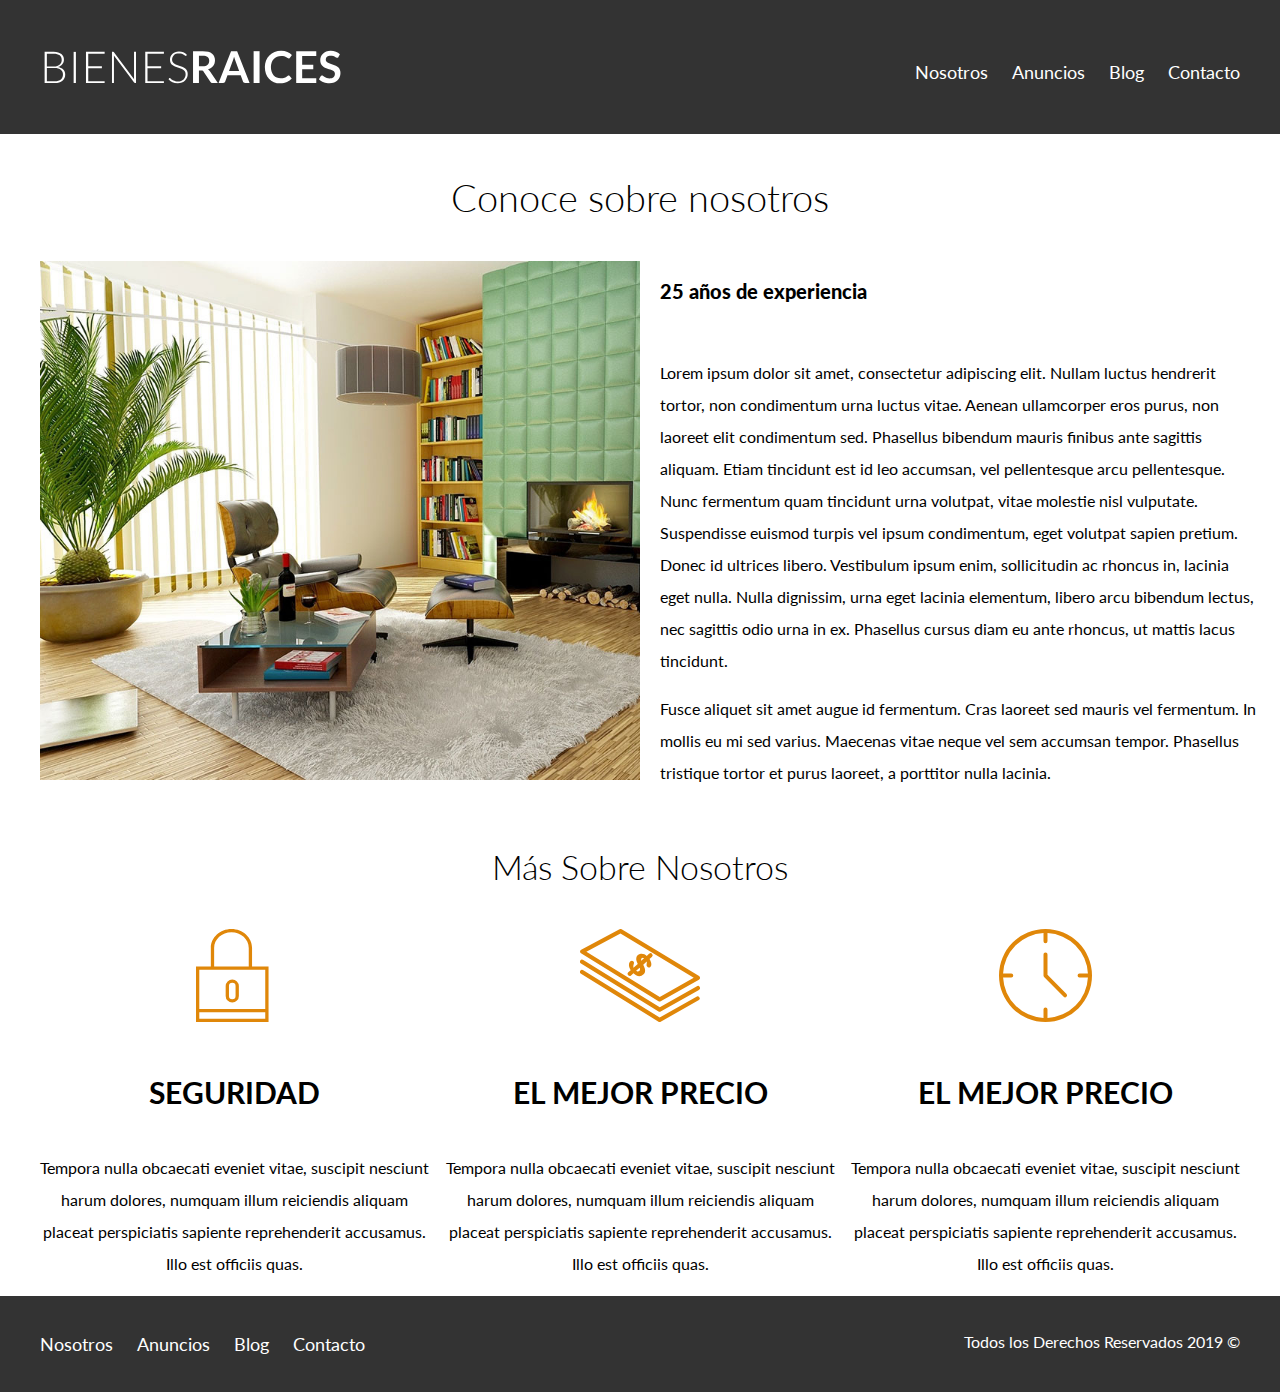
<file: nosotros.html>
<!DOCTYPE html>
<html lang="en">
<head>
    <meta charset="UTF-8">
    <meta name="viewport" content="width=device-width, initial-scale=1.0">
    <meta http-equiv="X-UA-Compatible" content="ie=edge">
    <title>Bienes Raices</title>
    <link href="https://fonts.googleapis.com/css?family=Lato:300,400,700,900&display=swap" rel="stylesheet">
    <link rel="stylesheet" href="css/normalize.css">
    <link rel="stylesheet" href="css/style.css">
</head>
<body>

    <header class="site-header">
        <div class="contenedor contenido-header">
            <div class="barra">
                <a href="/">
                    <img src="img/logo.svg" alt="Logotipo de bienes raices">
                </a>

                <nav class="navegacion">    
                    <a href="nosotros.html">Nosotros</a>
                    <a href="anuncios.html">Anuncios</a>
                    <a href="blog.html">Blog</a>
                    <a href="contacto.html">Contacto</a>
                </nav>
            </div>
        </div>
    </header>
    <main class="contenedor">
        <h1 class="fw-300 centrar-texto">Conoce sobre nosotros</h1>

        <div class="contenido-nosotros">
            <div class="imagen">
                <img src="img/nosotros.jpg" alt="Imagen sobre nosotros">
            </div>
            <div class="texto-nosotros">
                <blockquote>25 años de experiencia</blockquote>
                <p>
                    Lorem ipsum dolor sit amet, consectetur adipiscing elit. Nullam luctus hendrerit tortor, non condimentum urna luctus vitae. Aenean ullamcorper eros purus, non laoreet elit condimentum sed. Phasellus bibendum mauris finibus ante sagittis aliquam. Etiam tincidunt est id leo accumsan, vel pellentesque arcu pellentesque. Nunc fermentum quam tincidunt urna volutpat, vitae molestie nisl vulputate. Suspendisse euismod turpis vel ipsum condimentum, eget volutpat sapien pretium. Donec id ultrices libero. Vestibulum ipsum enim, sollicitudin ac rhoncus in, lacinia eget nulla. Nulla dignissim, urna eget lacinia elementum, libero arcu bibendum lectus, nec sagittis odio urna in ex. Phasellus cursus diam eu ante rhoncus, ut mattis lacus tincidunt.
                </p>
                <p>
                    Fusce aliquet sit amet augue id fermentum. Cras laoreet sed mauris vel fermentum. In mollis eu mi sed varius. Maecenas vitae neque vel sem accumsan tempor. Phasellus tristique tortor et purus laoreet, a porttitor nulla lacinia.
                </p>
            </div>
        </div>
    </main>
    
    <section class="contenedor">

        <h2 class="centrar-texto fw-300">Más Sobre Nosotros</h2>

        <div class="iconos-nosotros">
            <div class="icono">
                <img src="img/icono1.svg" alt="Icono Seguridad">
                <h3>Seguridad</h3>
                <p>Tempora nulla obcaecati eveniet vitae, suscipit nesciunt harum dolores, 
                numquam illum reiciendis aliquam placeat perspiciatis sapiente reprehenderit accusamus. 
                Illo est officiis quas.</p>
            </div>
            <div class="icono">
                <img src="img/icono2.svg" alt="Icono mejor precio">
                <h3>El Mejor Precio</h3>
                <p>Tempora nulla obcaecati eveniet vitae, suscipit nesciunt harum dolores, 
                numquam illum reiciendis aliquam placeat perspiciatis sapiente reprehenderit accusamus. 
                Illo est officiis quas.</p>
            </div>
            <div class="icono">
                <img src="img/icono3.svg" alt="Icono a tiempo"> 
                <h3>El Mejor Precio</h3>
                <p>Tempora nulla obcaecati eveniet vitae, suscipit nesciunt harum dolores,
                numquam illum reiciendis aliquam placeat perspiciatis sapiente reprehenderit accusamus. 
                Illo est officiis quas.</p>
            </div>
        </div>
    </section>

    <footer class="site-footer seccion">
        <div class="contenedor contenedor-footer">
            <nav class="navegacion">
                <a href="nosotros.html">Nosotros</a>
                <a href="anuncios.html">Anuncios</a>
                <a href="blog.html">Blog</a>
                <a href="contacto.html">Contacto</a>
            </nav>
            <p class="copyright">Todos los Derechos Reservados 2019 &copy;</p> 
        </div>
    </footer>
    
</body> 
</html>
</file>
<file: css/style.css>
html{
    font-size: 62.5%;
}
body{
    font-family: 'Lato', sans-serif;
    font-size: 1.6rem;
    line-height: 2;
}

/* Globales */
.contenedor{
    max-width: 120rem;
    margin: 0 auto;
}
img{
    max-width: 100%;
}
h1{
    font-size: 3.8rem;
}
h2{
    font-size: 3.4rem;
}
h3{
    font-size: 3rem;
}
h4{
    font-size: 2.6rem;
}
/* Utilidades */
.seccion{
    margin-top: 2rem;
    margin-bottom: 2rem;
}
.centrar-texto{
    text-align: center;
}
.fw-300{
    font-weight: 300;
}
.d-block{
    display: block!important;
}
.contenido-centrado{
    max-width: 800px;
}
/* Botones */
.boton{
    color: white;
    text-transform: capitalize;
    font-weight: 700;
    text-decoration: none;
    font-size: 1.8rem;
    padding: 1rem 3rem;
    display: inline-block;
    text-align: center;
    margin-top: 3rem;

}
.boton-amarillo{
    background-color: #e08709;
}
.boton-verde{
    background-color: #71b100;
}
/* Header */
.site-header{
    background-color: #333333;
    padding: 1rem 0 3rem 0;
}
.site-header.inicio{
background-image: url(../img/header.jpg);
background-position: center center;
background-size: cover;
height: 100vh;
min-height: 60rem;
}
.contenido-header{
    height: 100%;
    display: flex;
    flex-direction: column;
    justify-content: space-between;
}
.contenido-header h1{
    color: #ffffff;
    padding-bottom: 2rem;
    max-width: 60rem;
    line-height: 2;
}
.barra{
    display: flex;
    justify-content: space-between;
    align-items: center;
    padding-top: 3rem;
}
.navegacion a {
    color: #ffffff;
    text-decoration: none;
    font-size: 1.8rem;
    margin-right: 2rem;
}
.navegacion a:hover{
    color: rgb(238, 51, 51);
}
.navegacion a:last-of-type{
    margin-right: 0px;
}
.encabezado-nosotros{
    font-weight: 300;
    text-align: center;
}
.iconos-nosotros{
    display: flex;
    justify-content: space-between;
}
.icono{
    flex-basis: calc(33.3% - 1rem);
    text-align: center;
}
.icono h3 {
    text-transform: uppercase;
}
/* Anuncios */
.contenedor-anuncios{
    display: flex;
    justify-content: space-between;
    flex-wrap: wrap;
}
.anuncio{
    flex: 0 0 calc(33.3% - 1rem);
    border: 1px solid #b5b5b5;
    background-color: #f5f5f5;
    margin-bottom: 2rem;
}
.contenido-anuncio{
    padding: 2rem;
}
.contenido-anuncio h3,
.contenido-anuncio p{
    margin: 0px;
}
.precio{
    color: #71b100;
    font-weight: 700;
}
.iconos-caracteristicas{
    list-style: none;
    padding: 0;
    display: flex;
    flex: 1;
    justify-content: space-evenly;
    max-width: 500px;
}
.iconos-caracteristicas li{
    display: flex;
}
.iconos-caracteristicas li img{
    margin-right: 2rem;
}
.ver-todas{
    display: flex;
    justify-content: flex-end;
}
/* Contacto Home */
.imagen-contacto{
    background-image: url(../img/encuentra.jpg);
    height: 40rem;
    background-position: center center;
    background-size: cover;
    display: flex;
    align-items: center;
}
.contenido-contacto{
    flex: 1;
    color: #ffffff;
}
.contenido-contacto p{
    font-size: 1.8rem;
}
/* Seccion inferior*/
.seccion-inferior{
    display: flex;
    justify-content: space-between;
}
.seccion-inferior .blog{
    flex-basis: 60%;
}
.seccion-inferior .testimoniales{
    flex-basis: calc(40% - 2rem);
}
.entrada-blog{
    display: flex;
    justify-content: space-between;
}
.entrada-blog:last-of-type{
    margin-bottom: 0;
}
.entrada-blog .imagen{
    flex-basis: 40%;
    margin-bottom: 2rem;
}
.entrada-blog .texto-entrada{
    flex-basis: calc(60% - 3rem);
}
.texto-entrada a{
    text-decoration: none;              
    color: black;
}
.texto-entrada h4{
    margin: 0;
    line-height: 1.4;
}
.texto-entrada h4::after{
    content: '';
    display: block;
    width: 15rem;
    height: .5rem;
    background-color: #71b100;
    margin-top: 1rem;
}
.texto-entrada span{
    color: #e08709;
}
/* Testimoniales */
.testimonial{
    background-color: #71b100;
    font-size: 2.4rem;
    padding: 2rem;
    color: #ffffff;
    border-radius: 2rem;
}
.testimonial p{
    text-align: right;
}
.testimonial blockquote::before{
    content: '';
    background-image: url(../img/comilla.svg);
    width: 4rem;
    height: 4rem;
    position: absolute;
    left: -2rem;

}
.testimonial blockquote{
    position: relative;
    padding-left: 5rem;
    font-weight: 300;
}
/* Footer */
.site-footer{
    background-color: #333333;
    margin: 0;
}
.contenedor-footer{
    padding: 3rem 0;
    display: flex;
    justify-content: space-between;
}
.copyright{
    margin: 0;
    color: #ffffff;
}
/* Paginas Internas */

/* Nosotros */
.contenido-nosotros{
    display: grid;
    grid-template-columns: 50% 50%;
    grid-column-gap: 2rem;
}
.texto-nosotros blockquote{
    font-weight: 900;
    font-size: 2rem;
    margin: 0;
    padding: 1rem 0 3rem 0;
}
/* Anuncio */
.resumen-propiedad{
    display: flex;
    justify-content: space-between;
    align-items: center;
}
/* Formulario */
label{
    display: block;
}
</file>
